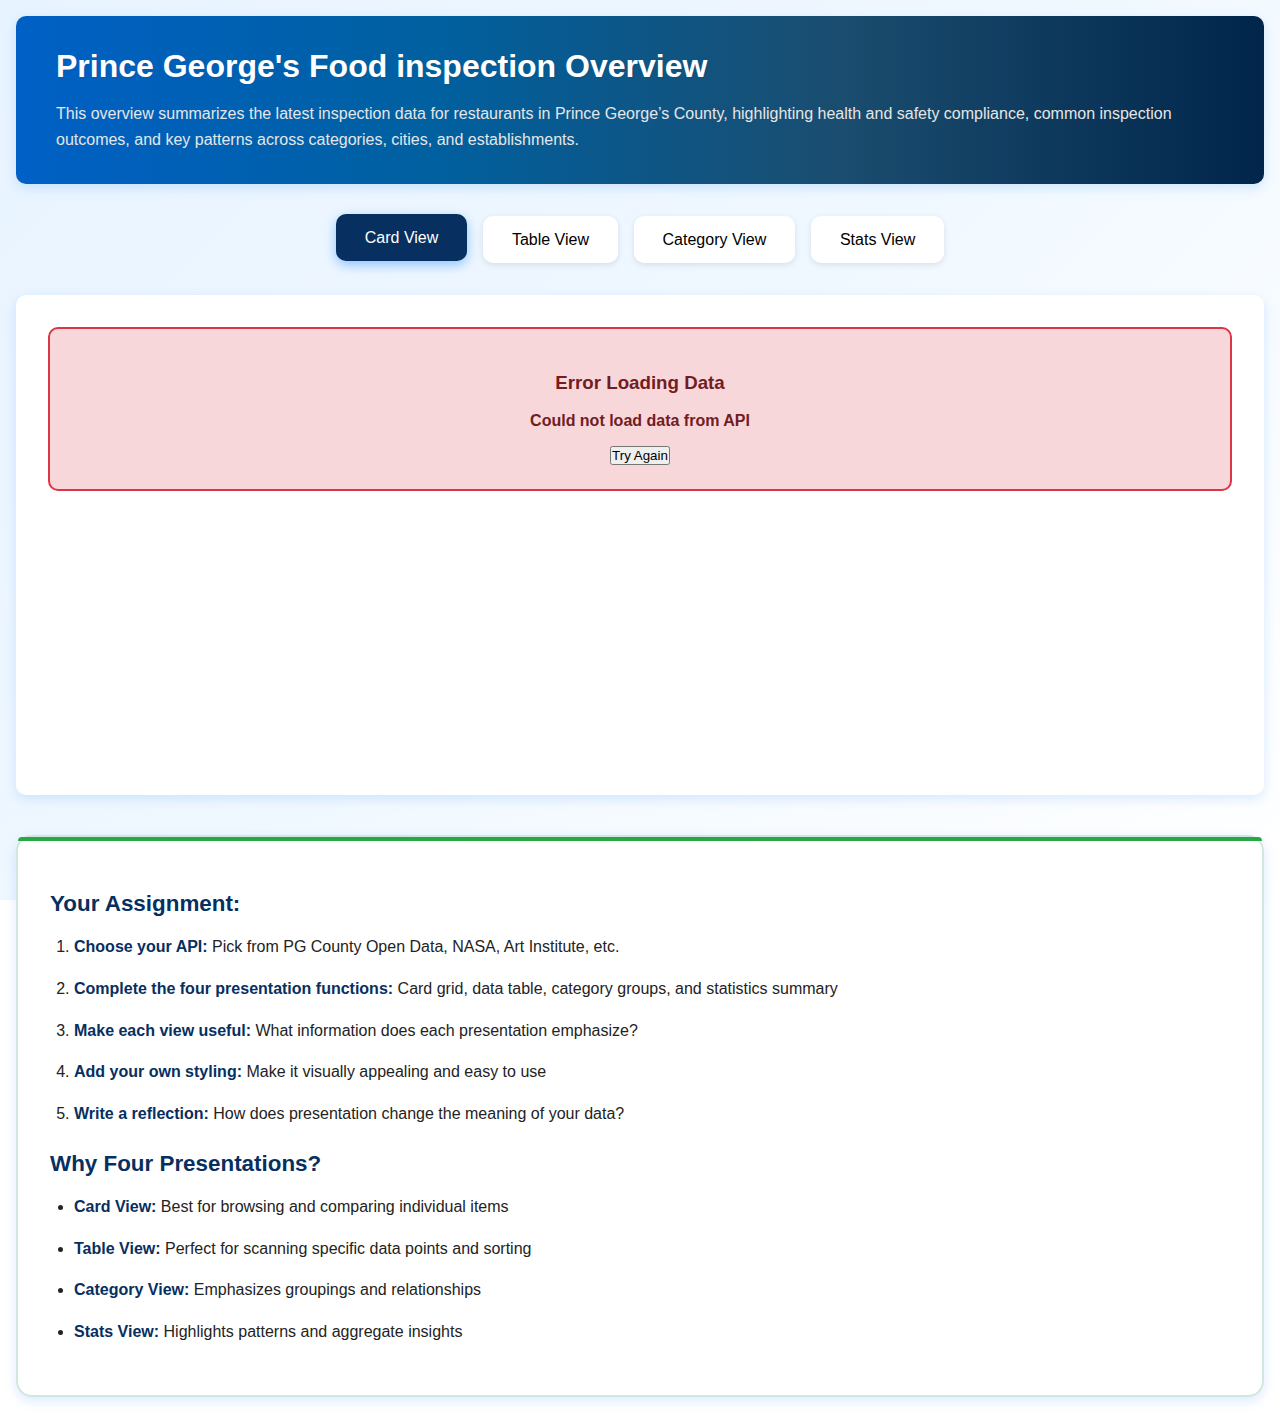
<file: asst_2_restaurants/index.html>
<!DOCTYPE html>
<html lang="en">
<head>
    <meta charset="UTF-8">
    <meta name="viewport" content="width=device-width, initial-scale=1.0">
    <title>Restaurant Views - Framework Approach</title>
    <link rel="stylesheet" href="style.css">
</head>
<body>
  <body>
    <div class="container">
        <header>
            <h1>Prince George's Food inspection Overview</h1>
            <p>This overview summarizes the latest inspection data for restaurants in Prince George’s County, highlighting health and safety compliance, common inspection outcomes, and key patterns across categories, cities, and establishments.</p>
        </header>

        <nav class="view-selector">
            <button class="view-button active" id="btn-cards" data-view="cards">Card View</button>
            <button class="view-button" id="btn-table" data-view="table">Table View</button>
            <button class="view-button" id="btn-categories" data-view="categories">Category View</button>
            <button class="view-button" id="btn-stats" data-view="stats">Stats View</button>
        </nav>

        <main class="display-container">
            <div id="data-display">
                
                <div class="loading">Loading restaurant data...</div>
            </div>
        </main>

        <section class="asst-box">
            <h3>Your Assignment:</h3>
            <ol>
                <li><strong>Choose your API:</strong> Pick from PG County Open Data, NASA, Art Institute, etc.</li>
                <li><strong>Complete the four presentation functions:</strong> Card grid, data table, category groups, and statistics summary</li>
                <li><strong>Make each view useful:</strong> What information does each presentation emphasize?</li>
                <li><strong>Add your own styling:</strong> Make it visually appealing and easy to use</li>
                <li><strong>Write a reflection:</strong> How does presentation change the meaning of your data?</li>
            </ol>
            
            <h3>Why Four Presentations?</h3>
            <ul>
                <li><strong>Card View:</strong> Best for browsing and comparing individual items</li>
                <li><strong>Table View:</strong> Perfect for scanning specific data points and sorting</li>
                <li><strong>Category View:</strong> Emphasizes groupings and relationships</li>
                <li><strong>Stats View:</strong> Highlights patterns and aggregate insights</li>
            </ul>
        </section>
    </div>
    <script type="module" src="./script.js" defer></script>
</body>
</html>
</file>
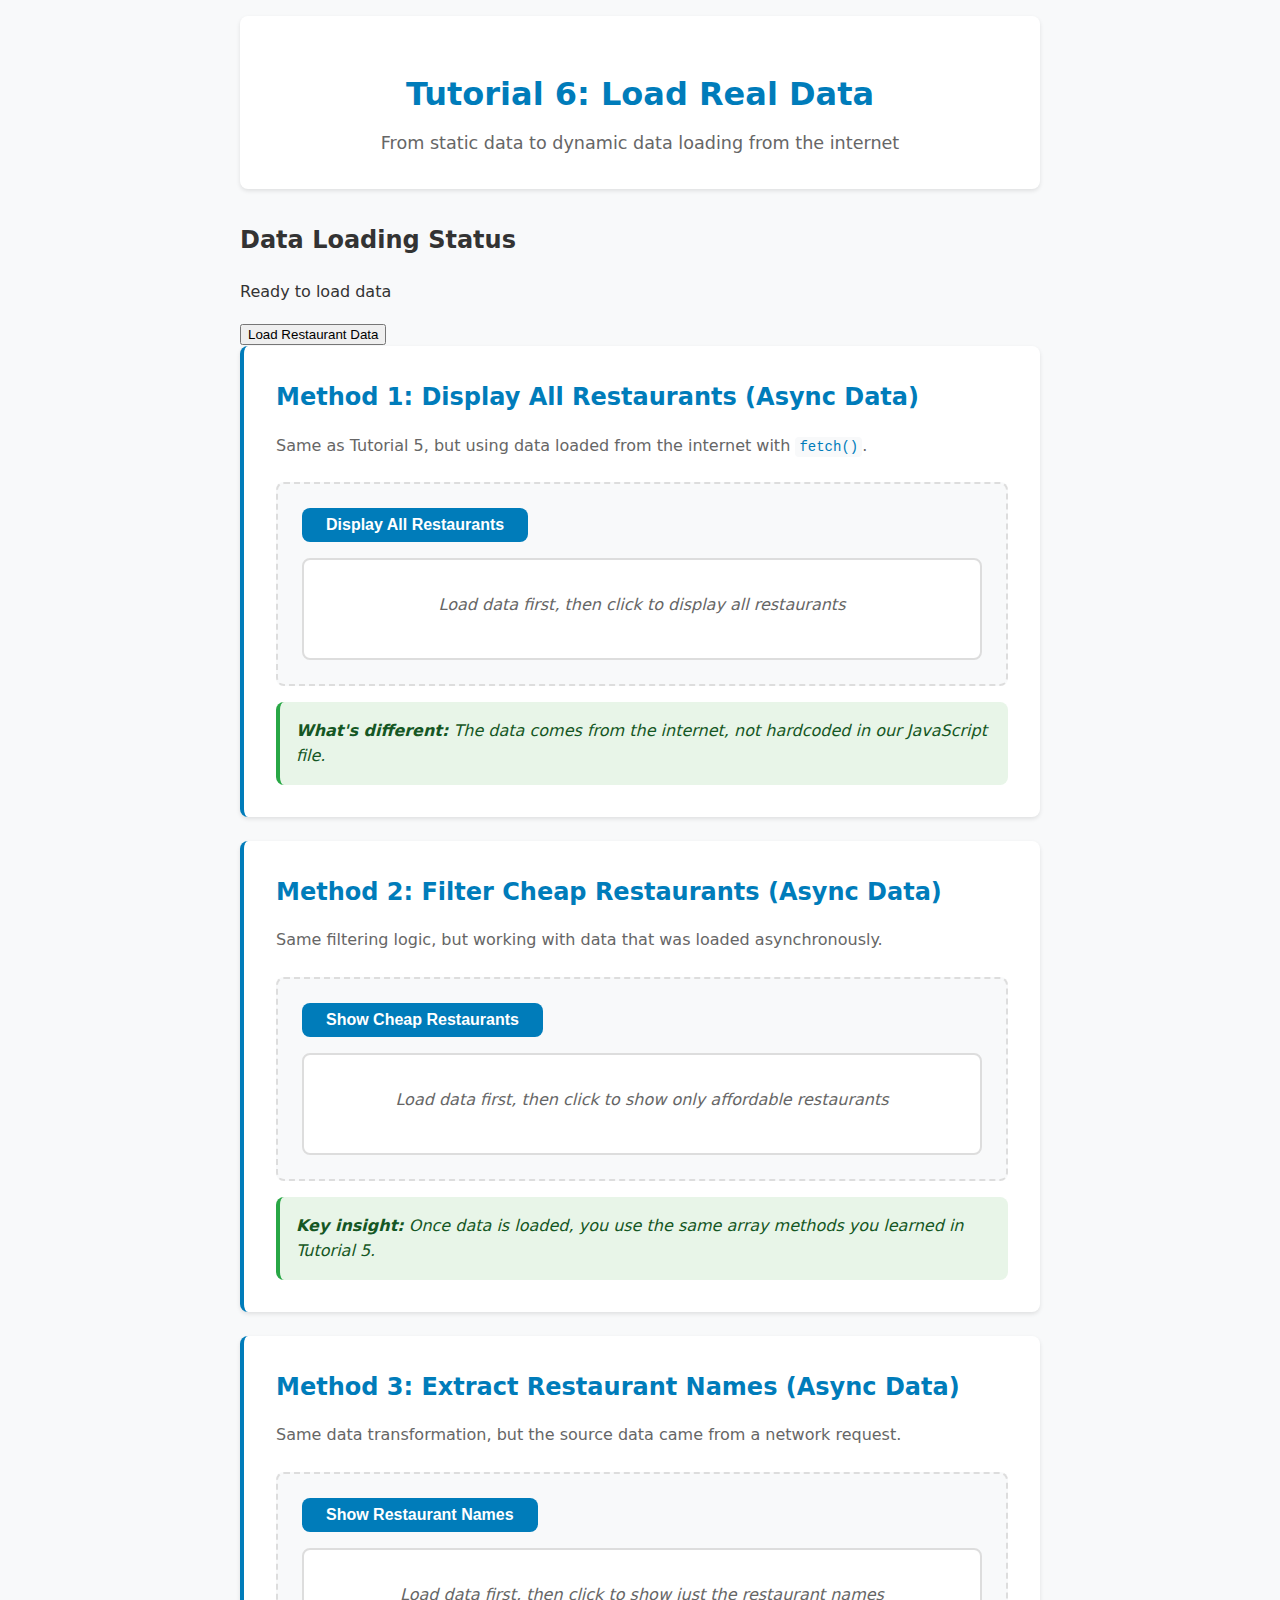
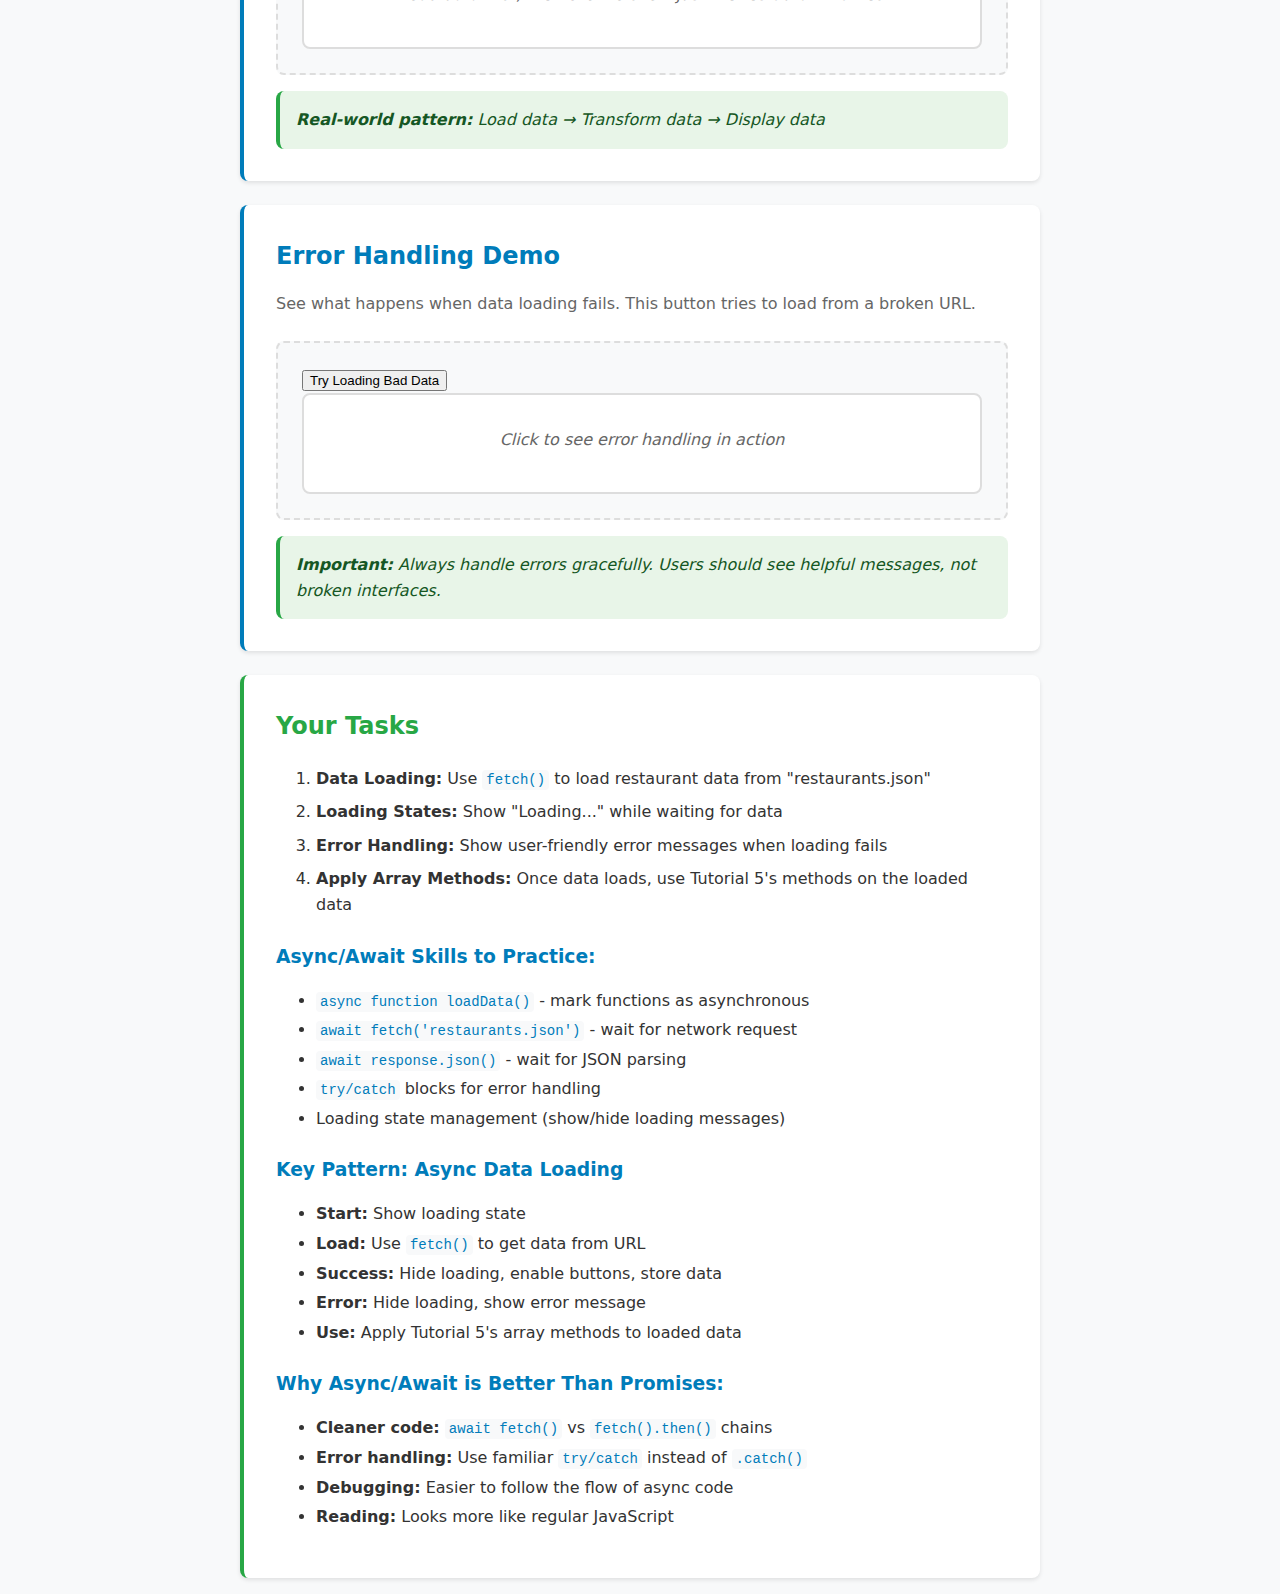
<file: W5/index.html>
<!DOCTYPE html>
<html lang="en">
<head>
    <meta charset="UTF-8">
    <meta name="viewport" content="width=device-width, initial-scale=1.0">
    <title>Tutorial 6: Load Real Data</title>
    <link rel="stylesheet" href="style.css">
</head>
<body>
    <div class="container">
        <header>
            <h1>Tutorial 6: Load Real Data</h1>
            <p>From static data to dynamic data loading from the internet</p>
        </header>

        <!-- Loading Status Section -->
        <section class="status-section">
            <h2>Data Loading Status</h2>
            <div id="loading-status" class="status-display">
                <p class="status-message">Ready to load data</p>
            </div>
            <button id="load-data-button" class="load-button">Load Restaurant Data</button>
        </section>

        <!-- Same functionality as Tutorial 5, but with async data -->
        
        <!-- Method 1: forEach with loaded data -->
        <section class="method-section">
            <h2>Method 1: Display All Restaurants (Async Data)</h2>
            <p>Same as Tutorial 5, but using data loaded from the internet with <code>fetch()</code>.</p>
            
            <div class="demo-area">
                <button id="display-button" class="method-button" disabled>Display All Restaurants</button>
                <div id="restaurant-list" class="result-area">
                    <p class="placeholder">Load data first, then click to display all restaurants</p>
                </div>
            </div>
            
            <div class="explanation">
                <p><strong>What's different:</strong> The data comes from the internet, not hardcoded in our JavaScript file.</p>
            </div>
        </section>

        <!-- Method 2: filter with loaded data -->
        <section class="method-section">
            <h2>Method 2: Filter Cheap Restaurants (Async Data)</h2>
            <p>Same filtering logic, but working with data that was loaded asynchronously.</p>
            
            <div class="demo-area">
                <button id="filter-button" class="method-button" disabled>Show Cheap Restaurants</button>
                <div id="filtered-list" class="result-area">
                    <p class="placeholder">Load data first, then click to show only affordable restaurants</p>
                </div>
            </div>
            
            <div class="explanation">
                <p><strong>Key insight:</strong> Once data is loaded, you use the same array methods you learned in Tutorial 5.</p>
            </div>
        </section>

        <!-- Method 3: map with loaded data -->
        <section class="method-section">
            <h2>Method 3: Extract Restaurant Names (Async Data)</h2>
            <p>Same data transformation, but the source data came from a network request.</p>
            
            <div class="demo-area">
                <button id="map-button" class="method-button" disabled>Show Restaurant Names</button>
                <div id="mapped-list" class="result-area">
                    <p class="placeholder">Load data first, then click to show just the restaurant names</p>
                </div>
            </div>
            
            <div class="explanation">
                <p><strong>Real-world pattern:</strong> Load data → Transform data → Display data</p>
            </div>
        </section>

        <!-- Error Handling Demo -->
        <section class="method-section error-demo">
            <h2>Error Handling Demo</h2>
            <p>See what happens when data loading fails. This button tries to load from a broken URL.</p>
            
            <div class="demo-area">
                <button id="error-button" class="error-button">Try Loading Bad Data</button>
                <div id="error-display" class="result-area">
                    <p class="placeholder">Click to see error handling in action</p>
                </div>
            </div>
            
            <div class="explanation">
                <p><strong>Important:</strong> Always handle errors gracefully. Users should see helpful messages, not broken interfaces.</p>
            </div>
        </section>

        <!-- Tutorial Instructions -->
        <section class="tutorial-instructions">
            <h2>Your Tasks</h2>
            <ol>
                <li><strong>Data Loading:</strong> Use <code>fetch()</code> to load restaurant data from "restaurants.json"</li>
                <li><strong>Loading States:</strong> Show "Loading..." while waiting for data</li>
                <li><strong>Error Handling:</strong> Show user-friendly error messages when loading fails</li>
                <li><strong>Apply Array Methods:</strong> Once data loads, use Tutorial 5's methods on the loaded data</li>
            </ol>
            
            <h3>Async/Await Skills to Practice:</h3>
            <ul>
                <li><code>async function loadData()</code> - mark functions as asynchronous</li>
                <li><code>await fetch('restaurants.json')</code> - wait for network request</li>
                <li><code>await response.json()</code> - wait for JSON parsing</li>
                <li><code>try/catch</code> blocks for error handling</li>
                <li>Loading state management (show/hide loading messages)</li>
            </ul>
            
            <h3>Key Pattern: Async Data Loading</h3>
            <ul>
                <li><strong>Start:</strong> Show loading state</li>
                <li><strong>Load:</strong> Use <code>fetch()</code> to get data from URL</li>
                <li><strong>Success:</strong> Hide loading, enable buttons, store data</li>
                <li><strong>Error:</strong> Hide loading, show error message</li>
                <li><strong>Use:</strong> Apply Tutorial 5's array methods to loaded data</li>
            </ul>
            
            <h3>Why Async/Await is Better Than Promises:</h3>
            <ul>
                <li><strong>Cleaner code:</strong> <code>await fetch()</code> vs <code>fetch().then()</code> chains</li>
                <li><strong>Error handling:</strong> Use familiar <code>try/catch</code> instead of <code>.catch()</code></li>
                <li><strong>Debugging:</strong> Easier to follow the flow of async code</li>
                <li><strong>Reading:</strong> Looks more like regular JavaScript</li>
            </ul>
        </section>
    </div>

    <script src="script.js"></script>
</body>
</html>
</file>
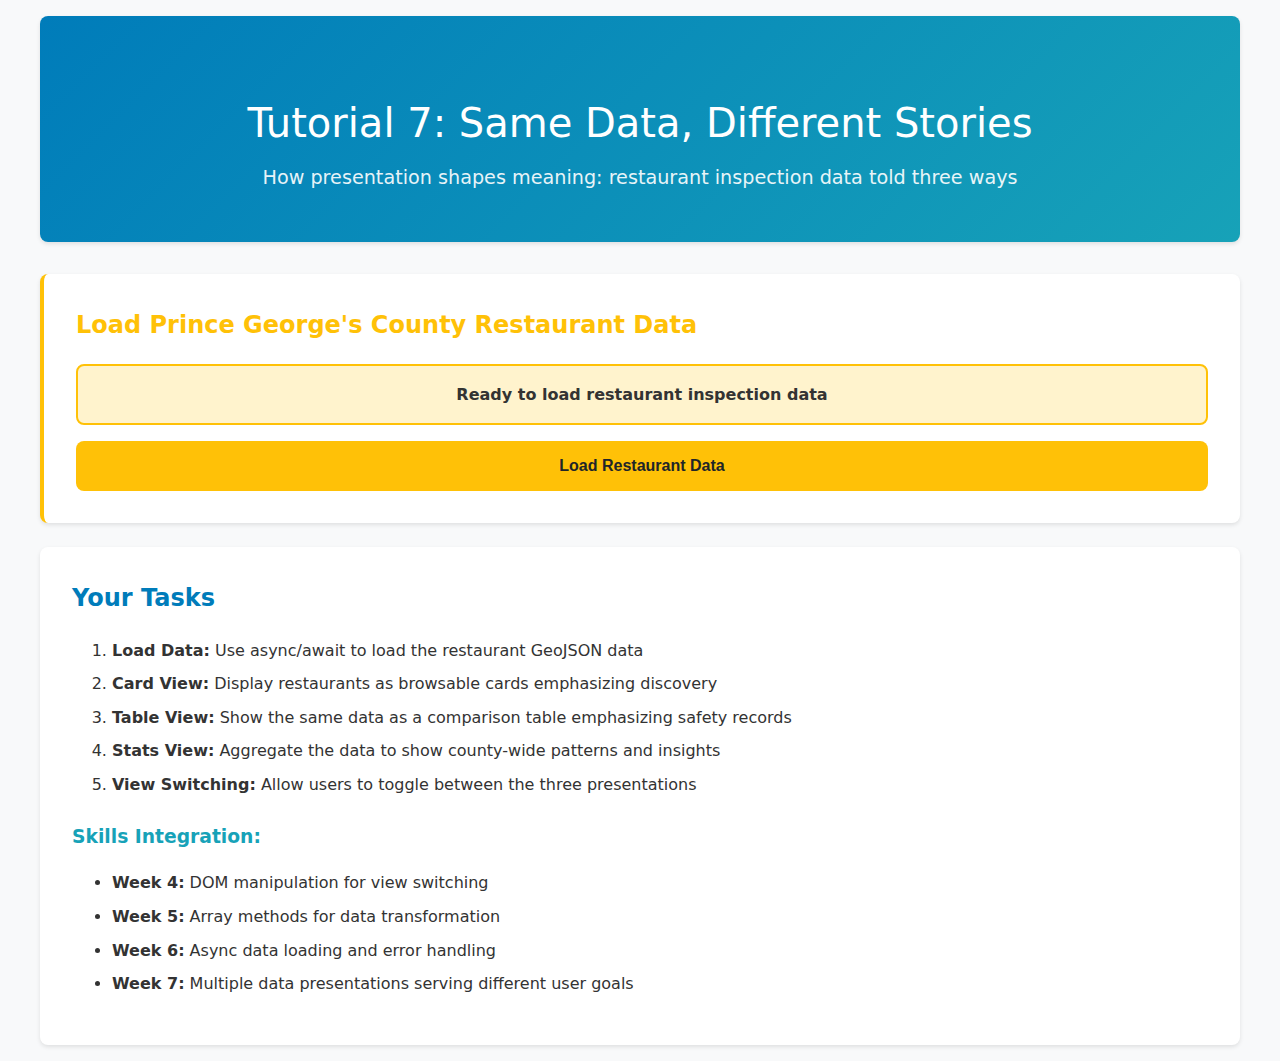
<file: W7/index.html>
<!DOCTYPE html>
<html lang="en">
<head>
    <meta charset="UTF-8">
    <meta name="viewport" content="width=device-width, initial-scale=1.0">
    <title>Tutorial 7: Same Data, Different Stories</title>
    <link rel="stylesheet" href="style.css">
</head>
<body>
    <div class="container">
        <header>
            <h1>Tutorial 7: Same Data, Different Stories</h1>
            <p>How presentation shapes meaning: restaurant inspection data told three ways</p>
        </header>

        <!-- Data Loading Section -->
        <section class="loading-section">
            <h2>Load Prince George's County Restaurant Data</h2>
            <div id="loading-status" class="status-display">
                <p class="status-message">Ready to load restaurant inspection data</p>
            </div>
            <button id="load-data-button" class="load-button">Load Restaurant Data</button>
            <div id="data-summary" class="data-summary hidden">
                <p><span id="record-count">0</span> restaurants loaded • <span id="compliance-rate">0%</span> compliant • <span id="city-count">0</span> cities</p>
            </div>
        </section>

        <!-- View Selection -->
        <section class="view-controls hidden" id="view-controls">
            <h2>Choose Your Story</h2>
            <p>Same data, three different perspectives. Notice how each view emphasizes different insights.</p>
            
            <div class="view-buttons">
                <button id="card-view-btn" class="view-button active">
                    <span class="view-icon">🗂️</span>
                    <div class="view-info">
                        <strong>Card View</strong>
                        <small>Browse and discover restaurants</small>
                    </div>
                </button>
                <button id="table-view-btn" class="view-button">
                    <span class="view-icon">📊</span>
                    <div class="view-info">
                        <strong>Table View</strong>
                        <small>Compare inspection records</small>
                    </div>
                </button>
                <button id="stats-view-btn" class="view-button">
                    <span class="view-icon">📈</span>
                    <div class="view-info">
                        <strong>Stats View</strong>
                        <small>Analyze compliance patterns</small>
                    </div>
                </button>
            </div>
        </section>

        <!-- Data Display Area -->
        <main class="display-container hidden" id="display-container">
            
            <!-- Card View -->
            <div id="card-view" class="view-panel active">
                <div class="view-header">
                    <h3>Restaurant Discovery</h3>
                    <p>Browse restaurants like a consumer looking for dining options</p>
                </div>
                <div id="card-grid" class="card-grid">
                    <!-- Cards will be generated here -->
                </div>
            </div>

            <!-- Table View -->
            <div id="table-view" class="view-panel">
                <div class="view-header">
                    <h3>Inspection Comparison</h3>
                    <p>Compare safety records like a health inspector or concerned parent</p>
                </div>
                <div class="table-container">
                    <table id="inspection-table" class="inspection-table">
                        <thead>
                            <tr>
                                <th>Restaurant</th>
                                <th>City</th>
                                <th>Inspection Date</th>
                                <th>Results</th>
                                <th>Hand Washing</th>
                                <th>Food Temperature</th>
                            </tr>
                        </thead>
                        <tbody>
                            <!-- Table rows will be generated here -->
                        </tbody>
                    </table>
                </div>
            </div>

            <!-- Stats View -->
            <div id="stats-view" class="view-panel">
                <div class="view-header">
                    <h3>County-wide Analysis</h3>
                    <p>Analyze patterns like a public health official or policy researcher</p>
                </div>
                <div id="stats-grid" class="stats-grid">
                    <!-- Stats cards will be generated here -->
                </div>
                <div id="city-breakdown" class="city-breakdown">
                    <h4>Compliance by City</h4>
                    <div id="city-stats" class="city-stats">
                        <!-- City statistics will be generated here -->
                    </div>
                </div>
            </div>

        </main>

        <!-- Information Architecture Insights -->
        <section class="tutorial-insights hidden" id="tutorial-insights">
            <h2>Information Architecture Insights</h2>
            <div class="insights-grid">
                <div class="insight-card">
                    <h4>Card View Story</h4>
                    <p><strong>User Goal:</strong> "Where should I eat tonight?"</p>
                    <p><strong>Emphasizes:</strong> Restaurant names, locations, recent activity</p>
                    <p><strong>De-emphasizes:</strong> Detailed compliance data, comparisons</p>
                </div>
                <div class="insight-card">
                    <h4>Table View Story</h4>
                    <p><strong>User Goal:</strong> "Which restaurants have the best safety records?"</p>
                    <p><strong>Emphasizes:</strong> Comparable data points, inspection details</p>
                    <p><strong>De-emphasizes:</strong> Individual restaurant discovery</p>
                </div>
                <div class="insight-card">
                    <h4>Stats View Story</h4>
                    <p><strong>User Goal:</strong> "What are the overall safety trends?"</p>
                    <p><strong>Emphasizes:</strong> Patterns, aggregates, geographic distribution</p>
                    <p><strong>De-emphasizes:</strong> Individual restaurant details</p>
                </div>
            </div>
            <div class="key-takeaway">
                <h4>Key Takeaway</h4>
                <p>The same dataset can serve completely different user needs. <strong>Information architecture is about choosing what to emphasize and what to hide.</strong> Every interface design decision shapes how users understand and interact with information.</p>
            </div>
        </section>

        <!-- Tutorial Instructions -->
        <section class="tutorial-instructions">
            <h2>Your Tasks</h2>
            <ol>
                <li><strong>Load Data:</strong> Use async/await to load the restaurant GeoJSON data</li>
                <li><strong>Card View:</strong> Display restaurants as browsable cards emphasizing discovery</li>
                <li><strong>Table View:</strong> Show the same data as a comparison table emphasizing safety records</li>
                <li><strong>Stats View:</strong> Aggregate the data to show county-wide patterns and insights</li>
                <li><strong>View Switching:</strong> Allow users to toggle between the three presentations</li>
            </ol>
            
            <h3>Skills Integration:</h3>
            <ul>
                <li><strong>Week 4:</strong> DOM manipulation for view switching</li>
                <li><strong>Week 5:</strong> Array methods for data transformation</li>
                <li><strong>Week 6:</strong> Async data loading and error handling</li>
                <li><strong>Week 7:</strong> Multiple data presentations serving different user goals</li>
            </ul>
        </section>
    </div>

    <script src="script.js"></script>
</body>
</html>
</file>
<file: asst_2_restaurants/style.css>
/* BASE STYLES - Food Inspection Theme */
:root {
    --primary-color: #072f5f;
    --secondary-color: #1261A0;
    --background-color: #e8e8e8;
    --card-background: #ffffff;
    --text-color: #232323;
    --border-color: #d1e7dd;
    --shadow: 0 4px 12px rgba(0, 123, 255, 0.15);
    --header-gradient: linear-gradient(135deg, #007BFF, #0056b3);
    --success-green: #28A745;
    --light-green: #d1e7dd;
}

* {
    margin-left: 0;    
    padding: 0;
    box-sizing: border-box;
}

body {
    font-family: 'Segoe UI', Tahoma, Geneva, Verdana, sans-serif;
    margin: 0;
    padding: 1rem;
    background: linear-gradient(135deg, #e7f3ff 0%, #f0f8ff 50%, #ffffff 100%);
    background-attachment: fixed;
    color: var(--text-color);
    min-height: 100vh;
    cursor: url("search.png"), auto;
}

.container {
  max-width: 1400px;
  margin: 0 auto;
}

/* HEADER STYLES */
header {
  background: linear-gradient(
    to right,
    #0060c6 0%, 
    #0060a0 33%, 
    #1a4d6f 66%, 
    #01254b 100%
  );  
  padding: 2rem 2.5rem;
  border-radius: 10px;
  box-shadow: var(--shadow);
  
  position: relative;
  overflow: hidden;
}

header::before {
  content: '';
  position: absolute;
  top: 0;
  left: 0;
  right: 0;
  height: 5px;
  /* background: var(--header-gradient); */
}

header h1 {
  margin-top: 0;
  margin-bottom: 0.5rem;
  color: white;
  font-size: 2rem;
  text-shadow: 1px 1px 2px rgba(0,0,0,0.05);
}

header p {
  margin-bottom: 0;
  color: #e6e6e6;
  font-size: 1rem;
  line-height: 1.6;
}

/* VIEW SELECTOR BUTTONS */
.view-selector {
  display: flex;
  flex-wrap: wrap;
  gap: 1rem;
  margin: 2rem 0;
  justify-content: center;
}

.view-button {
  background: white;
  padding: 0.9rem 1.8rem;
  border-radius: 10px;
  font-size: 1rem;
  font-weight: 500;
  cursor: pointer;
  transition: all 0.1s ease;
  box-shadow: 0 2px 6px rgba(0,0,0,0.1);
  position: relative;
  overflow: hidden;
  border: none ;
}

.view-button::before {
  content: '';
  position: absolute;
  top: 0;
  left: -100%;
  width: 100%;
  height: 100%;

  
  /* transition: left 0.3s ease; */
  z-index: 0;
}

.view-button span {
  position: relative;
  z-index: 1;
}

.view-button:hover {
    transform: translateY(-2px);
    box-shadow: 0 4px 12px rgba(0, 123, 255, 0.3);
    color: var(--primary-color);
    /* background: rgb(217, 237, 255); */
}

.view-button:hover::before {
  left: 0;
}

.view-button.active {
    background: var(--primary-color);
    color: white;
    /* border-color: #0056b3; */
    box-shadow: 0 4px 12px rgba(0, 123, 255, 0.4);
    transform: translateY(-2px);
}

/* MAIN DISPLAY CONTAINER */
.display-container {
  background: var(--card-background);
  border-radius: 10px;
  padding: 2rem;
  box-shadow: var(--shadow);
  /* border: 2px solid var(--light-green); */
  min-height: 500px;
  position: relative;
}

.display-container::before {
  content: '';
  position: absolute;
  top: 0;
  left: 0;
  right: 0;
  height: 4px;
  /* background: var(--success-green); */
  border-radius: 16px 16px 0 0;
}

.loading {
    text-align: center;
    color: #495057;
    font-style: italic;
    padding: 3rem;
    font-size: 1.1rem;
}

.error {
    background: #f8d7da;
    border: 2px solid #dc3545;
    color: #721c24;
    padding: 1.5rem;
    border-radius: 10px;
    text-align: center;
    font-weight: 600;
}

/* VIEW TITLES */
.view-title {
    margin: 0 0 1rem 0;
    color: rgb(48, 48, 48);
    border-bottom: 3px solid rgb(159, 200, 255);
    
    padding-bottom: 0.75rem;
    font-size: 1.8rem;
    font-weight: bold;
}

.view-description {
    color: #6c757d;
    margin-bottom: 2rem;
    font-style: italic;
    font-size: 1rem;
}

/* CARD GRID LAYOUT */
.card-grid {
    display: grid;
    grid-template-columns: 1fr;
    gap: 1.5rem;
    align-items: stretch;
}

@media (min-width: 640px) {
  .card-grid {
    grid-template-columns: repeat(2, 1fr);
  }
}

@media (min-width: 1024px) {
  .card-grid {
    grid-template-columns: repeat(3, 1fr);
    gap: 1.8rem;
  }
}

/* RESTAURANT CARDS */
.restaurant-card {
  display: flex;
  flex-direction: column;
  height: 100%;
  border: 2px solid rgb(223, 240, 255);
  border-radius: 16px;
  background: var(--card-background);
  overflow: hidden;
  transition: all 0.3s ease;
  box-shadow: 0 4px 8px rgba(0, 123, 255, 0.1);
  position: relative;
  
}

.restaurant-card::before {
  content: '';
  position: absolute;
  top: 0;
  left: 0;
  right: 0;
  height: 4px;
  /* background: var(--success-green); */
}

.restaurant-card:hover {
    transform: translateY(-4px);
    box-shadow: 0 8px 20px rgba(0, 123, 255, 0.25);
    border-color: var(--primary-color);
}

.card-header {
  background: var(--primary-color);
  color: white;
  padding: 1rem 1.2rem;
  
  text-align: center;
  min-height: 100px;
  max-height: 90px; 
  overflow: hidden; 
  display: flex;
  flex-direction: column;
  justify-content: center;
  align-items: center;
  
}

.card-header h3 {
  margin: 0;
  font-size: 1rem;
  font-weight: 700;
  color: white;
}

.card-header .category {
  font-size: 0.8rem;
  margin-top: 10px;
  background: rgba(255, 255, 255, 0.25);
  padding: 4px 10px;
  border-radius: 6px;
  font-weight: 600;
  text-transform: uppercase;
  letter-spacing: 0.5px;
  color: white;
}

.card-body {
  padding: 1.2rem;
  font-size: 0.95rem;
  color: black;
  display: flex;
  flex-direction: column;
  gap: 0.6rem;
  flex-grow: 1;
}

.card-body p {
  margin: 0;
  color: var(--text-color);
  font-size: 0.95rem;
  line-height: 1.6;
}

.card-body strong {
  color: rgb(43, 43, 43);
  font-weight: 600;
}



/* TABLE LAYOUT */
.restaurant-table {
    width: 100%;
    border-collapse: collapse;
   overflow-y: auto;      /* vertical scroll */
  overflow-x: auto;  
    background: white;
    border-radius: 10px;
    
    box-shadow: 0 2px 8px rgba(0,0,0,0.1);
    
}

.restaurant-table th,
.restaurant-table td {
    padding: 1rem 0.75rem;
    text-align: left;
    border-bottom: 1px solid rgb(205, 226, 235);
    border-left: 1px solid rgb(205, 226, 235);
    word-wrap: break-word; /* allows text wrapping */
  white-space: normal;   /* allows text to wrap to next line */
  overflow-wrap: break-word; /* ensures long words break nicely */
}

.restaurant-table th {
    background: var(--primary-color);
    font-weight: 700;
    color: white;
    text-transform: uppercase;
    font-size: 0.85rem;
    letter-spacing: 0.5px;
}

.restaurant-table select {
  width: 100%;
  padding: 6px;
  border-radius: 5px;
  border-radius: 6px;
  background: white;
  color: var(--text-color);
  font-size: 0.85rem;
  font-weight: 600;
  cursor: pointer;
  margin-top: 6px;
}

.restaurant-table select:hover {
  border-color: var(--primary-color);
}

.restaurant-table select:focus {
  outline: none;
  border-color: var(--primary-color);
  box-shadow: 0 0 0 3px rgba(0, 123, 255, 0.1);
}

.restaurant-table tr:hover {
    background: #f0f8ff;
}

.restaurant-table tbody tr {
  transition: background 0.2s ease;
}

/* CATEGORY SECTIONS */
.category-section {
    margin-bottom: 2rem;
    border: 2px solid rgb(223, 240, 255);
    border-radius: 12px;
    overflow: hidden;
    box-shadow: 0 4px 8px rgba(0, 123, 255, 0.1);
    background: white;
}

.category-header {
    background: var(--primary-color);
    color: white;
    padding: 1.2rem 1.5rem;
    margin: 0;
    font-weight: 700;
    font-size: 1.3rem;
}

.category-items {
    background: white;
}

.category-item {
  display: flex;
  justify-content: space-between;
  align-items: center;
  padding: 1rem 1.5rem;
  border-bottom: 1px solid rgb(215, 237, 255);
  font-size: 0.95rem;
  transition: background 0.2s ease;
}

.category-item:hover {
  background: #f0f8ff;
}

.category-item:last-child {
    border-bottom: none;
}

.category-item span:first-child {
  font-weight: 600;
  color: var(--text-color);
}

.category-item span:last-child {
  color: var(--primary-color);
  font-weight: 700;
  background: #e7f3ff;
  padding: 4px 10px;
  border-radius: 6px;
}

/* STATS VIEW */
.bento-grid {
  display: grid;
  gap: 12px;
  padding: 16px;
  grid-template-columns: 1fr;
}

@media (min-width: 640px) {
  .bento-grid {
    grid-template-columns: repeat(2, 1fr);
  }
}

@media (min-width: 1024px) {
  .bento-grid {
    grid-template-columns: repeat(4, 1fr);
    gap: 16px;
    padding: 24px;
  }
}

.bento-card {
  background: white;
  border-radius: 10px;
  padding: 20px;
  box-shadow: 0 4px 8px rgba(0, 123, 255, 0.1);
  border: 2px solid rgb(223, 240, 255);
  transition: all 0.3s ease;
  position: relative;
  overflow: hidden;
}

.bento-card::before {
  content: '';
  position: absolute;
  top: 0;
  left: 0;
  right: 0;
  height: 4px;
  /* background: var(--success-green); */
}

.bento-card:hover {
  transform: translateY(-4px);
  box-shadow: 0 8px 16px rgba(0, 123, 255, 0.2);
  border-color: var(--primary-color);
}

@media (min-width: 1024px) {
  .bento-card.span-2 {
    grid-column: span 2;
  }
  
  .bento-card.span-4 {
    grid-column: span 4;
  }
}

.card-label {
  font-size: 12px;
  color: #6c757d;
  text-transform: uppercase;
  letter-spacing: 1px;
  margin-bottom: 12px;
  font-weight: 700;
  display: flex;
  align-items: center;
  gap: 6px;
}

.card-label::before {
  font-size: 16px;
  font-weight: bold;
}

.card-value {
  font-size: 36px;
  font-weight: bold;
  color: var(--primary-color);
  margin-bottom: 6px;
}

.card-text {
  font-size: 15px;
  color: #6c757d;
  font-weight: 500;
}

.result-bar {
  display: flex;
  justify-content: space-between;
  align-items: center;
  padding: 14px 18px;
  border-radius: 10px;
  margin-bottom: 10px;
  color: white;
  font-weight: 600;
  box-shadow: 0 2px 6px rgba(0,0,0,0.15);
  transition: transform 0.2s;
}

.result-bar:hover {
  transform: scale(1.02);
}

.result-bar:last-child {
  margin-bottom: 0;
}

.result-count {
  font-size: 20px;
  background: rgba(255,255,255,0.25);
  padding: 4px 12px;
  border-radius: 8px;
}

.city-row {
  display: flex;
  justify-content: space-between;
  align-items: center;
  padding: 12px 0;
  border-bottom: 2px solid rgb(238, 238, 238);
  transition: background 0.2s ease;
}

.city-row:hover {
  background: #f0f8ff;
  padding-left: 8px;
  padding-right: 8px;
  border-radius: 6px;
}

.city-row:last-child {
  border-bottom: none;
}

.city-name {
  font-weight: 700;
  color: var(--text-color);
  font-size: 1.05rem;
}

.city-count {
  color: var(--primary-color);
  font-weight: bold;
  font-size: 1.1rem;
  background: #e7f3ff;
  padding: 4px 12px;
  border-radius: 8px;
}

/* ASSIGNMENT BOX */
.asst-box {
    margin-top: 2.5rem;
    padding: 2rem;
    background: var(--card-background);
    border-radius: 16px;
    box-shadow: var(--shadow);
    border: 2px solid var(--light-green);
    position: relative;
}

.asst-box::before {
  content: '';
  position: absolute;
  top: 0;
  left: 0;
  right: 0;
  height: 4px;
  background: var(--success-green);
  border-radius: 16px 16px 0 0;
}

.asst-box h3 {
  color: var(--primary-color);
  margin-bottom: 1rem;
  font-size: 1.4rem;
}

.asst-box ol,
.asst-box ul {
  margin-left: 1.5rem;
  color: var(--text-color);
  line-height: 1.8;
}

.asst-box li {
  margin-bottom: 0.8rem;
}

.asst-box strong {
  color: var(--primary-color);
  font-weight: 700;
}

/* RESPONSIVE UTILITIES */
@media (max-width: 768px) {
  body {
    padding: 0.5rem;
  }
  
  header {
    padding: 1.5rem;
  }
  
  header h1 {
    font-size: 1.5rem;
  }
  
  .view-button {
    padding: 0.7rem 1.2rem;
    font-size: 0.9rem;
  }
  
  .display-container {
    padding: 1.5rem;
  }
  
  .view-title {
    font-size: 1.4rem;
  }
}

/* SCROLL BEHAVIOR */
html {
  scroll-behavior: smooth;
}

/* UTILITY CLASSES */
.todo-implementation {
    background: #d1f2eb;
    border: 2px dashed var(--success-green);
    border-radius: 12px;
    padding: 2rem;
    text-align: center;
    color: #0c5460;
    font-weight: 600;
}

/* FOCUS STYLES FOR ACCESSIBILITY */
button:focus,
select:focus {
  outline: 3px solid rgba(0, 123, 255, 0.5);
  outline-offset: 2px;
}
</file>
<file: W5/style.css>
/* =====================================================
   TUTORIAL 5: ARRAY METHODS FOR DATA
   Consistent styling with previous tutorials
   ===================================================== */

/* ROOT VARIABLES */
:root {
    --primary-color: #007cba;
    --secondary-color: #28a745;
    --background-color: #f8f9fa;
    --card-background: #ffffff;
    --text-color: #333;
    --border-color: #ddd;
    --shadow: 0 0.125rem 0.25rem rgba(0, 0, 0, 0.1);
    --border-radius: 0.5rem;
    --spacing-sm: 0.5rem;
    --spacing-md: 1rem;
    --spacing-lg: 1.5rem;
    --spacing-xl: 2rem;
}

/* BASE STYLES */
* {
    box-sizing: border-box;
}

body {
    font-family: system-ui, -apple-system, sans-serif;
    margin: 0;
    padding: var(--spacing-md);
    background: var(--background-color);
    color: var(--text-color);
    line-height: 1.6;
}

.container {
    max-width: 50rem;
    margin: 0 auto;
}

/* HEADER */
header {
    text-align: center;
    margin-bottom: var(--spacing-xl);
    padding: var(--spacing-xl);
    background: var(--card-background);
    border-radius: var(--border-radius);
    box-shadow: var(--shadow);
}

header h1 {
    color: var(--primary-color);
    margin-bottom: var(--spacing-sm);
}

header p {
    color: #666;
    font-size: 1.1rem;
    margin: 0;
}

/* METHOD SECTIONS */
.method-section {
    background: var(--card-background);
    margin-bottom: var(--spacing-lg);
    padding: var(--spacing-xl);
    border-radius: var(--border-radius);
    box-shadow: var(--shadow);
    border-left: 0.25rem solid var(--primary-color);
}

.method-section h2 {
    color: var(--primary-color);
    margin-top: 0;
    margin-bottom: var(--spacing-sm);
}

.method-section p {
    margin-bottom: var(--spacing-lg);
    color: #666;
}

.method-section code {
    background: #f8f9fa;
    padding: 0.125rem 0.25rem;
    border-radius: 0.25rem;
    font-family: 'Courier New', monospace;
    font-size: 0.875rem;
    color: var(--primary-color);
}

/* DEMO AREAS */
.demo-area {
    background: #f8f9fa;
    padding: var(--spacing-lg);
    border-radius: var(--border-radius);
    border: 2px dashed var(--border-color);
    margin-bottom: var(--spacing-md);
}

/* BUTTONS */
.method-button {
    background: var(--primary-color);
    color: white;
    border: none;
    padding: var(--spacing-sm) var(--spacing-lg);
    border-radius: var(--border-radius);
    cursor: pointer;
    font-size: 1rem;
    font-weight: bold;
    transition: all 0.2s ease;
    display: block;
    margin-bottom: var(--spacing-md);
}

.method-button:hover {
    background: #005a87;
    transform: translateY(-1px);
}

.method-button:focus {
    outline: 2px solid var(--secondary-color);
    outline-offset: 2px;
}

/* RESULT AREAS */
.result-area {
    background: white;
    border: 2px solid var(--border-color);
    border-radius: var(--border-radius);
    padding: var(--spacing-md);
    min-height: 6rem;
    max-height: 20rem;
    overflow-y: auto;
}

.placeholder {
    color: #666;
    font-style: italic;
    text-align: center;
    margin: var(--spacing-md) 0;
}

/* RESULT CONTENT STYLING */
.restaurant-item {
    padding: var(--spacing-sm);
    border-bottom: 1px solid #eee;
    margin-bottom: var(--spacing-sm);
}

.restaurant-item:last-child {
    border-bottom: none;
    margin-bottom: 0;
}

.restaurant-name {
    font-weight: bold;
    color: var(--primary-color);
}

.restaurant-cuisine {
    color: #666;
    font-size: 0.9rem;
}

.restaurant-rating {
    color: var(--secondary-color);
    font-weight: bold;
}

.restaurant-price {
    background: #fff3cd;
    padding: 0.125rem 0.25rem;
    border-radius: 0.25rem;
    font-size: 0.8rem;
    color: #856404;
    display: inline-block;
}

/* LIST STYLES FOR MAP RESULTS */
.name-list {
    list-style: none;
    padding: 0;
    margin: 0;
}

.name-list li {
    padding: var(--spacing-sm);
    border-bottom: 1px solid #eee;
    transition: background-color 0.2s;
}

.name-list li:hover {
    background: #f8f9fa;
}

.name-list li:last-child {
    border-bottom: none;
}

/* FOUND ITEM SPECIAL STYLING */
.found-restaurant {
    background: linear-gradient(135deg, var(--secondary-color), #20c997);
    color: white;
    padding: var(--spacing-md);
    border-radius: var(--border-radius);
    text-align: center;
}

.found-restaurant .restaurant-name {
    color: white;
    font-size: 1.2rem;
    margin-bottom: var(--spacing-sm);
}

/* EXPLANATIONS */
.explanation {
    background: #e8f5e8;
    padding: var(--spacing-md);
    border-radius: var(--border-radius);
    border-left: 0.25rem solid var(--secondary-color);
}

.explanation p {
    margin: 0;
    font-style: italic;
    color: #155724;
}

/* TUTORIAL INSTRUCTIONS */
.tutorial-instructions {
    background: white;
    padding: var(--spacing-xl);
    border-radius: var(--border-radius);
    box-shadow: var(--shadow);
    border-left: 0.25rem solid var(--secondary-color);
}

.tutorial-instructions h2 {
    color: var(--secondary-color);
    margin-top: 0;
}

.tutorial-instructions h3 {
    color: var(--primary-color);
    margin-top: var(--spacing-lg);
    margin-bottom: var(--spacing-sm);
}

.tutorial-instructions code {
    background: #f8f9fa;
    padding: 0.125rem 0.25rem;
    border-radius: 0.25rem;
    font-family: 'Courier New', monospace;
    font-size: 0.875rem;
    color: var(--primary-color);
}

.tutorial-instructions ol li {
    margin-bottom: var(--spacing-sm);
}

.tutorial-instructions ul li {
    margin-bottom: 0.25rem;
}

/* RESPONSIVE DESIGN */
@media (max-width: 48rem) {
    .container {
        padding: var(--spacing-sm);
    }
    
    .method-section {
        padding: var(--spacing-md);
    }
    
    .demo-area {
        padding: var(--spacing-md);
    }
    
    .result-area {
        max-height: 15rem;
    }
}
</file>
<file: W7/style.css>
/* =====================================================
   TUTORIAL 7: SAME DATA, DIFFERENT STORIES
   Information architecture through multiple data presentations
   ===================================================== */

/* ROOT VARIABLES */
:root {
    --primary-color: #007cba;
    --secondary-color: #28a745;
    --warning-color: #ffc107;
    --error-color: #dc3545;
    --info-color: #17a2b8;
    --background-color: #f8f9fa;
    --card-background: #ffffff;
    --text-color: #333;
    --text-muted: #666;
    --border-color: #ddd;
    --shadow: 0 0.125rem 0.25rem rgba(0, 0, 0, 0.1);
    --shadow-hover: 0 0.25rem 0.75rem rgba(0, 0, 0, 0.15);
    --border-radius: 0.5rem;
    --spacing-sm: 0.5rem;
    --spacing-md: 1rem;
    --spacing-lg: 1.5rem;
    --spacing-xl: 2rem;
    --spacing-xxl: 3rem;
}

/* BASE STYLES */
* {
    box-sizing: border-box;
}

body {
    font-family: system-ui, -apple-system, sans-serif;
    margin: 0;
    padding: var(--spacing-md);
    background: var(--background-color);
    color: var(--text-color);
    line-height: 1.6;
}

.container {
    max-width: 75rem;
    margin: 0 auto;
}

/* HEADER */
header {
    text-align: center;
    margin-bottom: var(--spacing-xl);
    padding: var(--spacing-xxl) var(--spacing-xl);
    background: linear-gradient(135deg, var(--primary-color), var(--info-color));
    color: white;
    border-radius: var(--border-radius);
    box-shadow: var(--shadow);
}

header h1 {
    margin-bottom: var(--spacing-sm);
    font-size: 2.5rem;
    font-weight: 300;
}

header p {
    font-size: 1.2rem;
    margin: 0;
    opacity: 0.9;
}

/* LOADING SECTION */
.loading-section {
    background: var(--card-background);
    padding: var(--spacing-xl);
    border-radius: var(--border-radius);
    box-shadow: var(--shadow);
    margin-bottom: var(--spacing-lg);
    border-left: 0.25rem solid var(--warning-color);
}

.loading-section h2 {
    color: var(--warning-color);
    margin-top: 0;
}

.status-display {
    background: #fff3cd;
    border: 2px solid var(--warning-color);
    border-radius: var(--border-radius);
    padding: var(--spacing-md);
    margin-bottom: var(--spacing-md);
    text-align: center;
}

.status-display.loading {
    background: #cce7ff;
    border-color: var(--primary-color);
    animation: pulse 1.5s ease-in-out infinite;
}

.status-display.success {
    background: #d4edda;
    border-color: var(--secondary-color);
}

.status-display.error {
    background: #f8d7da;
    border-color: var(--error-color);
}

.status-message {
    margin: 0;
    font-weight: bold;
}

.load-button {
    background: var(--warning-color);
    color: #212529;
    border: none;
    padding: var(--spacing-md) var(--spacing-lg);
    border-radius: var(--border-radius);
    cursor: pointer;
    font-size: 1rem;
    font-weight: bold;
    transition: all 0.2s ease;
    width: 100%;
}

.load-button:hover:not(:disabled) {
    background: #e0a800;
    transform: translateY(-1px);
}

.load-button:disabled {
    background: #6c757d;
    cursor: not-allowed;
}

.data-summary {
    background: #e8f5e8;
    padding: var(--spacing-md);
    border-radius: var(--border-radius);
    text-align: center;
    font-weight: bold;
    color: #155724;
    margin-top: var(--spacing-md);
}

/* VIEW CONTROLS */
.view-controls {
    background: var(--card-background);
    padding: var(--spacing-xl);
    border-radius: var(--border-radius);
    box-shadow: var(--shadow);
    margin-bottom: var(--spacing-lg);
}

.view-controls h2 {
    color: var(--primary-color);
    margin-top: 0;
}

.view-buttons {
    display: grid;
    grid-template-columns: repeat(auto-fit, minmax(15rem, 1fr));
    gap: var(--spacing-md);
    margin-top: var(--spacing-lg);
}

.view-button {
    display: flex;
    align-items: center;
    gap: var(--spacing-md);
    padding: var(--spacing-lg);
    background: white;
    border: 2px solid var(--border-color);
    border-radius: var(--border-radius);
    cursor: pointer;
    transition: all 0.2s ease;
}

.view-button:hover {
    border-color: var(--primary-color);
    transform: translateY(-2px);
    box-shadow: var(--shadow-hover);
}

.view-button.active {
    border-color: var(--primary-color);
    background: rgba(0, 124, 186, 0.05);
}

.view-icon {
    font-size: 1.5rem;
    min-width: 2rem;
}

.view-info strong {
    display: block;
    color: var(--text-color);
    margin-bottom: 0.25rem;
}

.view-info small {
    color: var(--text-muted);
    font-size: 0.875rem;
}

/* DISPLAY CONTAINER */
.display-container {
    background: var(--card-background);
    border-radius: var(--border-radius);
    box-shadow: var(--shadow);
    margin-bottom: var(--spacing-lg);
}

.view-panel {
    display: none;
    padding: var(--spacing-xl);
}

.view-panel.active {
    display: block;
}

.view-header {
    border-bottom: 2px solid #eee;
    padding-bottom: var(--spacing-lg);
    margin-bottom: var(--spacing-lg);
}

.view-header h3 {
    margin: 0 0 var(--spacing-sm) 0;
    color: var(--primary-color);
    font-size: 1.5rem;
}

.view-header p {
    margin: 0;
    color: var(--text-muted);
    font-style: italic;
}

/* CARD VIEW */
.card-grid {
    display: grid;
    grid-template-columns: repeat(auto-fill, minmax(18rem, 1fr));
    gap: var(--spacing-lg);
}

.restaurant-card {
    border: 1px solid var(--border-color);
    border-radius: var(--border-radius);
    padding: var(--spacing-lg);
    transition: all 0.2s ease;
}

.restaurant-card:hover {
    transform: translateY(-2px);
    box-shadow: var(--shadow-hover);
}

.restaurant-card.compliant {
    border-left: 0.25rem solid var(--secondary-color);
}

.restaurant-card.non-compliant {
    border-left: 0.25rem solid var(--error-color);
}

.card-name {
    font-size: 1.1rem;
    font-weight: bold;
    color: var(--primary-color);
    margin-bottom: var(--spacing-sm);
}

.card-location {
    color: var(--text-muted);
    margin-bottom: var(--spacing-sm);
    display: flex;
    align-items: center;
    gap: 0.25rem;
}

.card-location::before {
    content: "📍";
}

.card-status {
    display: inline-block;
    padding: 0.25rem var(--spacing-sm);
    border-radius: 1rem;
    font-size: 0.75rem;
    font-weight: bold;
    text-transform: uppercase;
}

.card-status.compliant {
    background: #d4edda;
    color: #155724;
}

.card-status.non-compliant {
    background: #f8d7da;
    color: #721c24;
}

.card-status.other {
    background: #fff3cd;
    color: #856404;
}

.card-date {
    font-size: 0.875rem;
    color: var(--text-muted);
    margin-top: var(--spacing-sm);
}

/* TABLE VIEW */
.table-container {
    overflow-x: auto;
}

.inspection-table {
    width: 100%;
    border-collapse: collapse;
    font-size: 0.9rem;
}

.inspection-table th {
    background: #f8f9fa;
    padding: var(--spacing-md);
    text-align: left;
    border-bottom: 2px solid var(--border-color);
    font-weight: bold;
    color: var(--text-color);
}

.inspection-table td {
    padding: var(--spacing-md);
    border-bottom: 1px solid #eee;
    vertical-align: top;
}

.inspection-table tr:hover {
    background: #f8f9fa;
}

.table-restaurant-name {
    font-weight: bold;
    color: var(--primary-color);
}

.table-status {
    padding: 0.25rem var(--spacing-sm);
    border-radius: 0.25rem;
    font-size: 0.75rem;
    font-weight: bold;
    text-transform: uppercase;
    white-space: nowrap;
}

.table-status.compliant {
    background: #d4edda;
    color: #155724;
}

.table-status.non-compliant {
    background: #f8d7da;
    color: #721c24;
}

.table-status.other {
    background: #fff3cd;
    color: #856404;
}

.compliance-indicator {
    text-align: center;
    font-size: 0.875rem;
}

.compliance-indicator.pass {
    color: var(--secondary-color);
}

.compliance-indicator.fail {
    color: var(--error-color);
}

/* STATS VIEW */
.stats-grid {
    display: grid;
    grid-template-columns: repeat(auto-fit, minmax(12rem, 1fr));
    gap: var(--spacing-lg);
    margin-bottom: var(--spacing-xl);
}

.stat-card {
    background: linear-gradient(135deg, var(--primary-color), #0056b3);
    color: white;
    padding: var(--spacing-xl);
    border-radius: var(--border-radius);
    text-align: center;
}

.stat-number {
    font-size: 2.5rem;
    font-weight: bold;
    margin: var(--spacing-sm) 0;
    line-height: 1;
}

.stat-label {
    font-size: 0.9rem;
    opacity: 0.9;
    margin: 0;
}

.city-breakdown {
    background: #f8f9fa;
    padding: var(--spacing-lg);
    border-radius: var(--border-radius);
}

.city-breakdown h4 {
    color: var(--primary-color);
    margin-top: 0;
    margin-bottom: var(--spacing-lg);
}

.city-stats {
    display: grid;
    gap: var(--spacing-md);
}

.city-stat {
    display: flex;
    justify-content: space-between;
    align-items: center;
    padding: var(--spacing-md);
    background: white;
    border-radius: var(--border-radius);
    border-left: 0.25rem solid var(--info-color);
}

.city-name {
    font-weight: bold;
}

.city-compliance {
    font-size: 0.875rem;
    color: var(--text-muted);
}

/* TUTORIAL INSIGHTS */
.tutorial-insights {
    background: var(--card-background);
    padding: var(--spacing-xl);
    border-radius: var(--border-radius);
    box-shadow: var(--shadow);
    border-left: 0.25rem solid var(--secondary-color);
    margin-bottom: var(--spacing-lg);
}

.tutorial-insights h2 {
    color: var(--secondary-color);
    margin-top: 0;
}

.insights-grid {
    display: grid;
    grid-template-columns: repeat(auto-fit, minmax(15rem, 1fr));
    gap: var(--spacing-lg);
    margin-bottom: var(--spacing-xl);
}

.insight-card {
    background: #e8f5e8;
    padding: var(--spacing-lg);
    border-radius: var(--border-radius);
    border-left: 0.25rem solid var(--secondary-color);
}

.insight-card h4 {
    color: var(--secondary-color);
    margin-top: 0;
}

.insight-card p {
    margin-bottom: var(--spacing-sm);
    font-size: 0.9rem;
}

.key-takeaway {
    background: #fff3cd;
    padding: var(--spacing-lg);
    border-radius: var(--border-radius);
    border-left: 0.25rem solid var(--warning-color);
}

.key-takeaway h4 {
    color: var(--warning-color);
    margin-top: 0;
}

/* TUTORIAL INSTRUCTIONS */
.tutorial-instructions {
    background: var(--card-background);
    padding: var(--spacing-xl);
    border-radius: var(--border-radius);
    box-shadow: var(--shadow);
}

.tutorial-instructions h2 {
    color: var(--primary-color);
    margin-top: 0;
}

.tutorial-instructions h3 {
    color: var(--info-color);
    margin-top: var(--spacing-lg);
}

.tutorial-instructions ol li,
.tutorial-instructions ul li {
    margin-bottom: var(--spacing-sm);
}

/* UTILITY CLASSES */
.hidden {
    display: none !important;
}

@keyframes pulse {
    0% { opacity: 1; }
    50% { opacity: 0.7; }
    100% { opacity: 1; }
}

/* RESPONSIVE DESIGN */
@media (max-width: 48rem) {
    .container {
        padding: var(--spacing-sm);
    }
    
    header {
        padding: var(--spacing-xl) var(--spacing-md);
    }
    
    header h1 {
        font-size: 2rem;
    }
    
    .view-buttons {
        grid-template-columns: 1fr;
    }
    
    .card-grid {
        grid-template-columns: 1fr;
    }
    
    .stats-grid {
        grid-template-columns: repeat(2, 1fr);
    }
    
    .insights-grid {
        grid-template-columns: 1fr;
    }
    
    .inspection-table {
        font-size: 0.8rem;
    }
    
    .inspection-table th,
    .inspection-table td {
        padding: var(--spacing-sm);
    }
}
</file>
